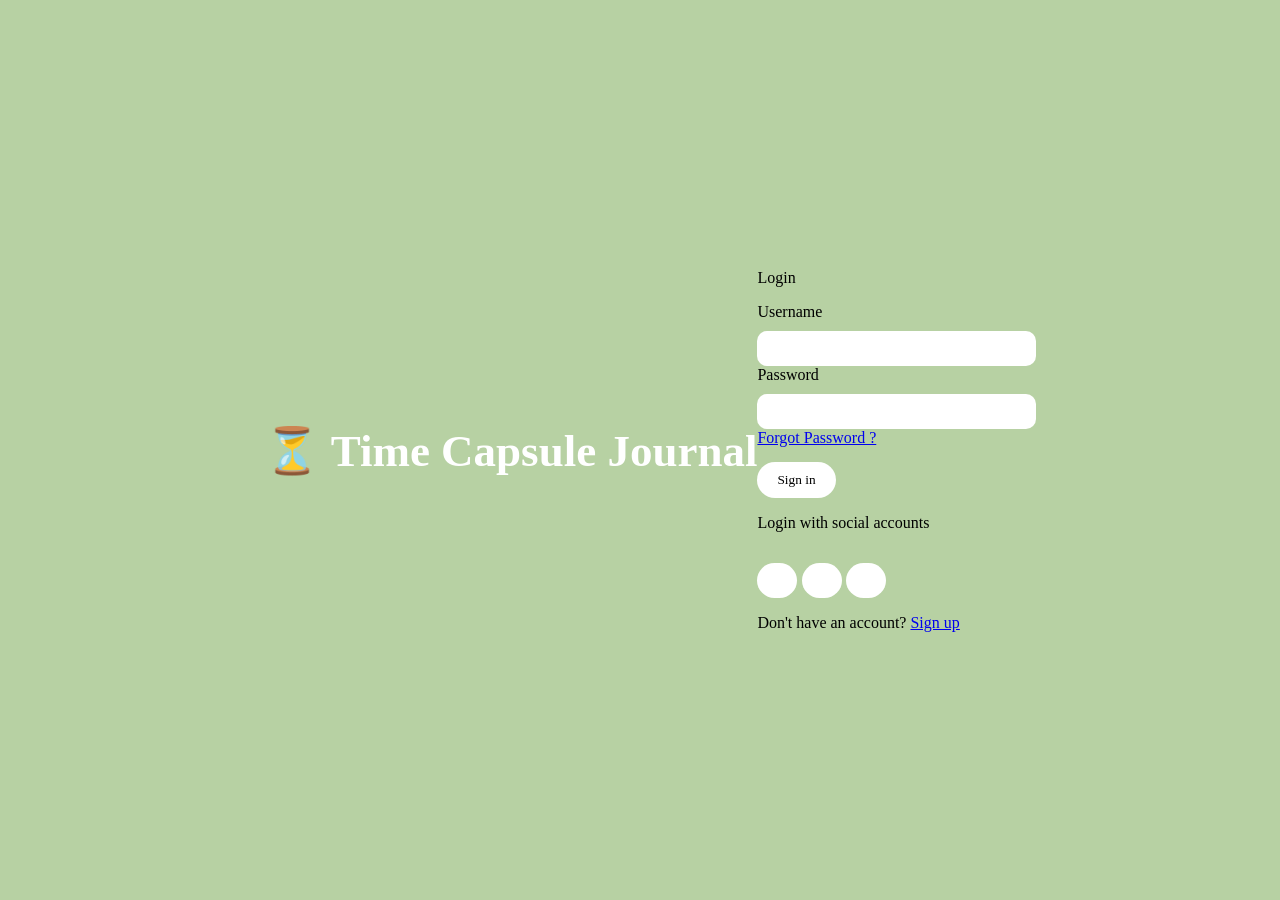
<file: cap.html>
<!DOCTYPE html>
<html lang="en">
<head>
  <meta charset="UTF-8">
  <meta name="viewport" content="width=device-width, initial-scale=1.0">
  <title>Time Capsule Journal</title>
  <!-- updated to use merged stylesheet -->
  <link rel="stylesheet" href="style.css">
</head>
<body>

  <!-- Header -->
  <div class="header-container">
    <h1 class="title" style="font-family:cursive;"><b style="font-size: 45px;">⏳ Time Capsule Journal</b></h1>
  </div>

  <!-- Login Box -->
  <div class="form-container">
    <p class="title" style="font-family:cursive">Login</p>
    <form class="form">
      <div class="input-group">
        <label for="username" style="font-family: cursive;">Username</label>
        <input type="text" name="username" id="username">
      </div>
      <div class="input-group">
        <label for="password" style="font-family: cursive;">Password</label>
        <input type="password" name="password" id="password">
        <div class="forgot">
          <a rel="noopener noreferrer" href="#" style="font-family: cursive;">Forgot Password ?</a>
        </div>
      </div>
      <button class="sign" style="font-family: cursive;">Sign in</button>
    </form>

    <div class="social-message">
      <div class="line"></div>
      <p class="message" style="font-family: cursive;">Login with social accounts</p>
      <div class="line"></div>
    </div>

    <div class="social-icons">
      <button aria-label="Log in with Google" class="icon">
        <!-- SVG code stays unchanged -->
        <svg xmlns="http://www.w3.org/2000/svg" viewBox="0 0 32 32">
          <path d="M16.318 13.714v5.484h9.078c-0.37 2.354-2.745 6.901-9.078 6.901-5.458 0-9.917-4.521-9.917-10.099s4.458-10.099 9.917-10.099c3.109 0 5.193 1.318 6.38 2.464l4.339-4.182c-2.786-2.599-6.396-4.182-10.719-4.182-8.844 0-16 7.151-16 16s7.156 16 16 16c9.234 0 15.365-6.49 15.365-15.635 0-1.052-0.115-1.854-0.255-2.651z"></path>
        </svg>
      </button>
      <button aria-label="Log in with Twitter" class="icon">
        <svg xmlns="http://www.w3.org/2000/svg" viewBox="0 0 32 32">
          <path d="M31.937 6.093c-1.177 0.516-2.437 0.871-3.765 1.032 1.355-0.813 2.391-2.099 2.885-3.631-1.271 0.74-2.677 1.276-4.172 1.579-1.192-1.276-2.896-2.079-4.787-2.079-3.625 0-6.563 2.937-6.563 6.557 0 0.521 0.063 1.021 0.172 1.495-5.453-0.255-10.287-2.875-13.52-6.833-0.568 0.964-0.891 2.084-0.891 3.303 0 2.281 1.161 4.281 2.916 5.457-1.073-0.031-2.083-0.328-2.968-0.817v0.079c0 3.181 2.26 5.833 5.26 6.437-0.547 0.145-1.131 0.229-1.724 0.229-0.421 0-0.823-0.041-1.224-0.115 0.844 2.604 3.26 4.5 6.14 4.557-2.239 1.755-5.077 2.801-8.135 2.801-0.521 0-1.041-0.025-1.563-0.088 2.917 1.86 6.36 2.948 10.079 2.948 12.067 0 18.661-9.995 18.661-18.651 0-0.276 0-0.557-0.021-0.839 1.287-0.917 2.401-2.079 3.281-3.396z"></path>
        </svg>
      </button>
      <button aria-label="Log in with GitHub" class="icon">
        <svg xmlns="http://www.w3.org/2000/svg" viewBox="0 0 32 32">
          <path d="M16 0.396c-8.839 0-16 7.167-16 16 0 7.073 4.584 13.068 10.937 15.183 0.803 0.151 1.093-0.344 1.093-0.772 0-0.38-0.009-1.385-0.015-2.719-4.453 0.964-5.391-2.151-5.391-2.151-0.729-1.844-1.781-2.339-1.781-2.339-1.448-0.989 0.115-0.968 0.115-0.968 1.604 0.109 2.448 1.645 2.448 1.645 1.427 2.448 3.744 1.74 4.661 1.328 0.14-1.031 0.557-1.74 1.011-2.135-3.552-0.401-7.287-1.776-7.287-7.907 0-1.751 0.62-3.177 1.645-4.297-0.177-0.401-0.719-2.031 0.141-4.235 0 0 1.339-0.427 4.4 1.641 1.281-0.355 2.641-0.532 4-0.541 1.36 0.009 2.719 0.187 4 0.541 3.043-2.068 4.381-1.641 4.381-1.641 0.859 2.204 0.317 3.833 0.161 4.235 1.015 1.12 1.635 2.547 1.635 4.297 0 6.145-3.74 7.5-7.296 7.891 0.556 0.479 1.077 1.464 1.077 2.959 0 2.14-0.020 3.864-0.020 4.385 0 0.416 0.28 0.916 1.104 0.755 6.4-2.093 10.979-8.093 10.979-15.156 0-8.833-7.161-16-16-16z"></path>
        </svg>
      </button>
    </div>

    <p class="signup" style="font-family: cursive;">
  Don't have an account? <a rel="noopener noreferrer" href="signup.html">Sign up</a>
</p>

  </div>

</body>
</html>
</file>
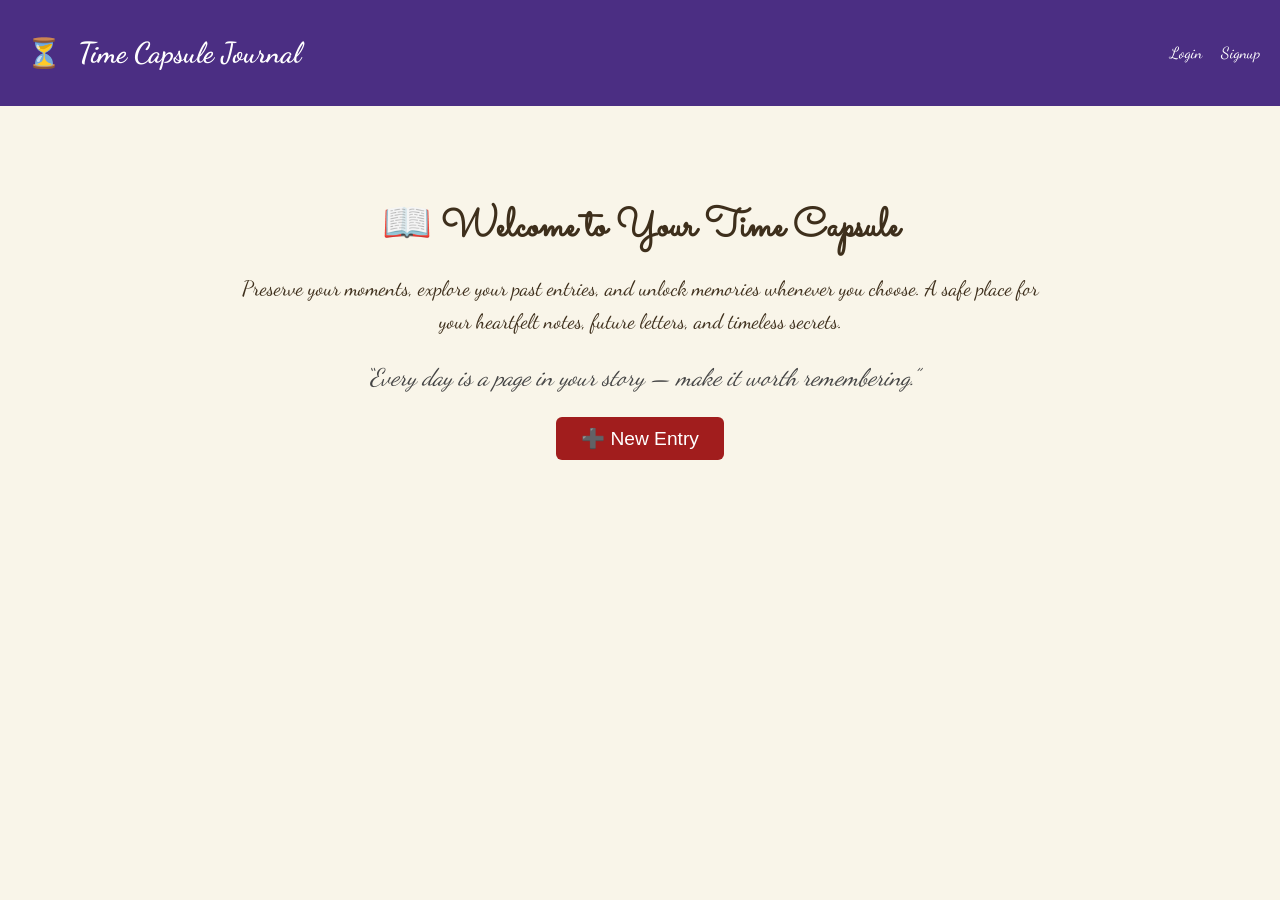
<file: dashboard.html>
<!DOCTYPE html>
<html lang="en">
<head>
  <meta charset="UTF-8">
  <meta name="viewport" content="width=device-width, initial-scale=1.0">
  <title>Time Capsule Journal</title>
  <!-- Fonts -->
  <link href="https://fonts.googleapis.com/css2?family=Dancing+Script:wght@500&family=Sacramento&display=swap" rel="stylesheet">
  <style>
    body {
      margin: 0;
      font-family: 'Dancing Script', cursive;
      background: url('https://www.transparenttextures.com/patterns/aged-paper.png');
      background-color: #f9f5e9;
      color: #3e2f1c;
      min-height: 100vh;
    }

    /* Navbar */
    .navbar {
      display: flex;
      justify-content: space-between;
      align-items: center;
      background: #4b2e83;
      color: #fff;
      padding: 12px 20px;
    }

    .nav-left {
      display: flex;
      align-items: center;
    }

    .menu-btn {
      font-size: 1.8rem;
      background: none;
      border: none;
      cursor: pointer;
      color: #fff;
      margin-right: 10px;
      transition: transform 0.3s ease;
    }

    .menu-btn.rotate {
      transform: rotate(180deg);
    }

    .logo {
      font-size: 1.8rem;
      font-family: 'Dancing Script', cursive;
    }

    .nav-right a {
      margin-left: 15px;
      text-decoration: none;
      color: #fff;
      font-size: 1rem;
    }

    /* Sidebar */
    .sidebar {
      position: fixed;
      top: 0;
      left: -250px;
      width: 250px;
      height: 100%;
      background: #2c1f47;
      display: flex;
      flex-direction: column;
      padding-top: 60px;
      transition: left 0.3s ease;
      z-index: 999;
    }

    .sidebar.active {
      left: 0;
    }

    .sidebar a {
      padding: 15px 20px;
      text-decoration: none;
      color: #fff;
      font-size: 1.2rem;
      display: block;
      transition: background 0.3s;
    }

    .sidebar a:hover {
      background: #3d2d63;
    }

    .logout {
      margin-top: auto;
      padding: 15px 20px;
      background: #3d2d63;
    }

    .logout a {
      color: #ff6b6b;
      text-decoration: none;
      font-weight: bold;
    }

    /* Content */
    .content {
      text-align: center;
      padding: 60px 20px;
    }

    h2 {
      font-size: 2.5rem;
      font-family: 'Sacramento', cursive;
      margin-bottom: 15px;
    }

    p {
      font-size: 1.3rem;
      max-width: 800px;
      margin: auto;
      line-height: 1.6;
    }

    .quote {
      display: block;
      margin-top: 20px;
      font-size: 1.5rem;
      font-style: italic;
      color: #444;
    }

    /* Button */
    .btn {
      margin-top: 20px;
      padding: 10px 25px;
      background: #a11d1d;
      border: none;
      border-radius: 6px;
      color: #fff;
      font-size: 1.2rem;
      cursor: pointer;
    }

    .btn:hover {
      background: #891717;
    }
  </style>
</head>
<body>
  <!-- Navbar -->
  <nav class="navbar">
    <div class="nav-left">
      <button id="menuBtn" class="menu-btn">⏳</button>
      <h1 class="logo">Time Capsule Journal</h1>
    </div>
    <div class="nav-right">
      <a href="#">Login</a>
      <a href="#">Signup</a>
    </div>
  </nav>

  <!-- Sidebar -->
  <div id="sidebar" class="sidebar">
    <a href="#">🏠 Home</a>
    <a href="#">📖 My Entries</a>
    <a href="#">🕰️ Timed Journals</a>
    <a href="#">🔒 Locked Journals</a>
    <div class="logout">
      <a href="#">🚪 Log Out</a>
    </div>
  </div>

  <!-- Content -->
  <main class="content">
    <h2>📖 Welcome to Your Time Capsule</h2>
    <p>
      Preserve your moments, explore your past entries, and unlock memories whenever you choose.  
      A safe place for your heartfelt notes, future letters, and timeless secrets.
      <br>
      <span class="quote">“Every day is a page in your story — make it worth remembering.”</span>
    </p>
    <button class="btn">➕ New Entry</button>
  </main>

  <!-- Script -->
  <script>
    const menuBtn = document.getElementById("menuBtn");
    const sidebar = document.getElementById("sidebar");

    menuBtn.addEventListener("click", () => {
      sidebar.classList.toggle("active");
      menuBtn.classList.toggle("rotate");
    });
  </script>
</body>
</html>
</file>
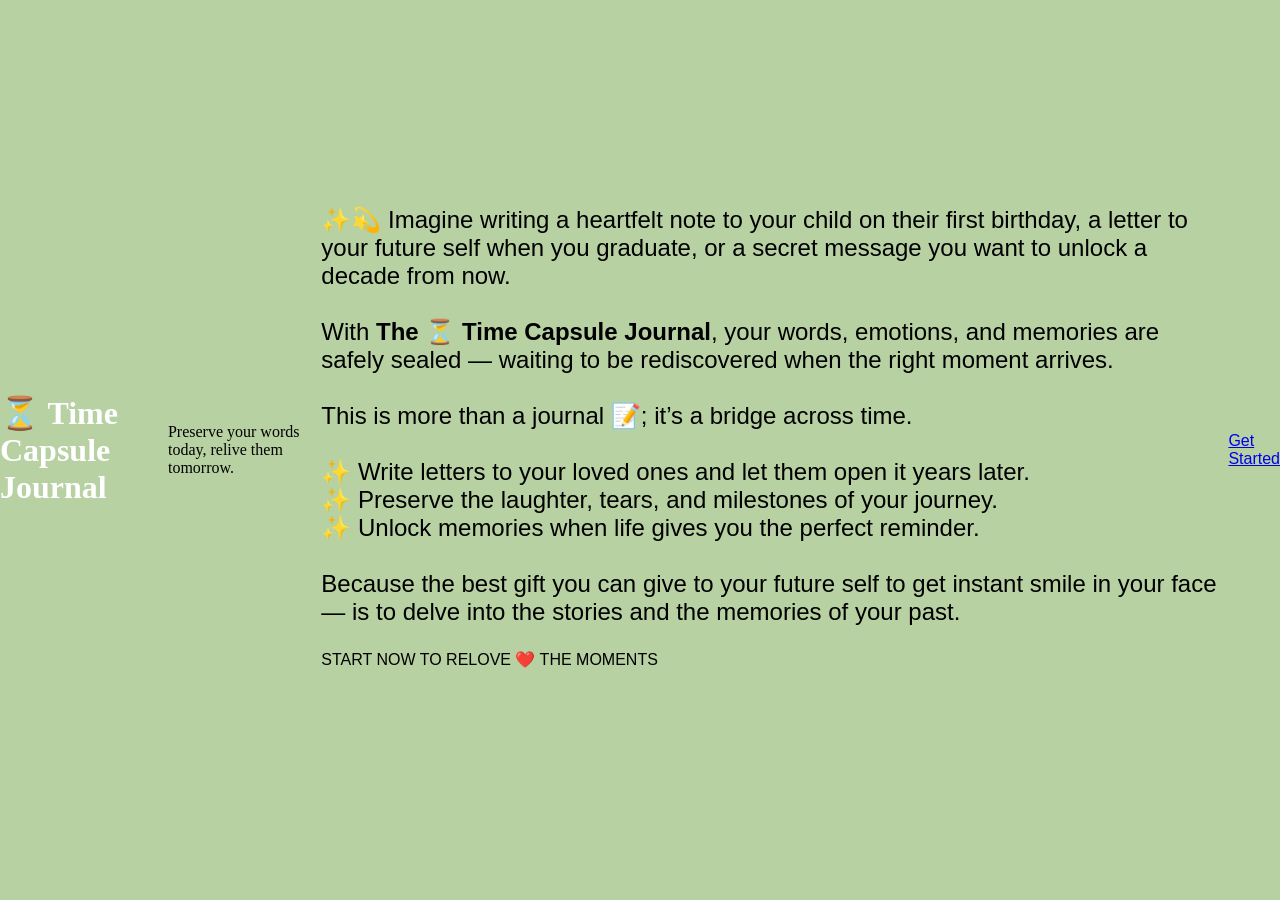
<file: land.html>
<!DOCTYPE html>
<html lang="en">
<head>
  <meta charset="UTF-8" />
  <meta name="viewport" content="width=device-width, initial-scale=1.0"/>
  <title>Time Capsule</title>
  <!-- Handwriting vibe font -->
  <link href="https://fonts.googleapis.com/css2?family=Dancing+Script:wght@600&display=swap" rel="stylesheet">
  <link rel="stylesheet" href="style.css">
</head>
<body>

  <h1 class="page-title" style="font-family: cursive;">⏳ Time Capsule Journal</h1>
  <p class="subtitle" style="font-family: cursive;">Preserve your words today, relive them tomorrow.</p>

  <!-- Landscape Magic Card -->
<div class="card landscape-card">
  <div class="scrollable-box">
    <div class="card-info">
      <p style="font-size: x-large;">
        ✨💫 Imagine writing a heartfelt note to your child on their first birthday,  
        a letter to your future self when you graduate, or a secret message you want to unlock a decade from now.  
        <br><br>
        With <b>The ⏳ Time Capsule Journal</b>, your words, emotions, and memories are safely sealed — waiting to be rediscovered when the right moment arrives.  
        <br><br>
        This is more than a journal 📝; it’s a bridge across time.  
        <br><br>
        ✨ Write letters to your loved ones and let them open it years later.  
        <br>
        ✨ Preserve the laughter, tears, and milestones of your journey.  
        <br>
        ✨ Unlock memories when life gives you the perfect reminder.  
        <br><br>
        Because the best gift you can give to your future self to get instant smile in your face — is to delve into the stories and the memories of your past.
        <br><p class="start">START NOW TO RELOVE ❤️ THE MOMENTS</p><br>
      </p>
    </div>
  </div>
</div>
  <!-- Get Started Button -->
  <a href="cap.html" class="button" style="font-family:Arial, Helvetica, sans-serif">Get Started</a>

</body>
</html>
</file>
<file: style.css>
body {
  margin: 0;
  font-family: Arial, sans-serif;
  background-color: #b7d1a3;
  min-height: 100vh;
  display: flex;
  justify-content: center;
  align-items: center;
}

.container {
  width: 90%;
  max-width: 420px;
  text-align: center;
}

h1 {
  color: white;
}

select, textarea, input {
  width: 100%;
  padding: 10px;
  margin-top: 10px;
  border-radius: 10px;
  border: none;
}

textarea {
  height: 120px;
  resize: none;
}

button {
  margin-top: 15px;
  padding: 10px 20px;
  border-radius: 20px;
  border: none;
  background: white;
  cursor: pointer;
}

#status, #output {
  margin-top: 10px;
  color: white;
}
</file>
